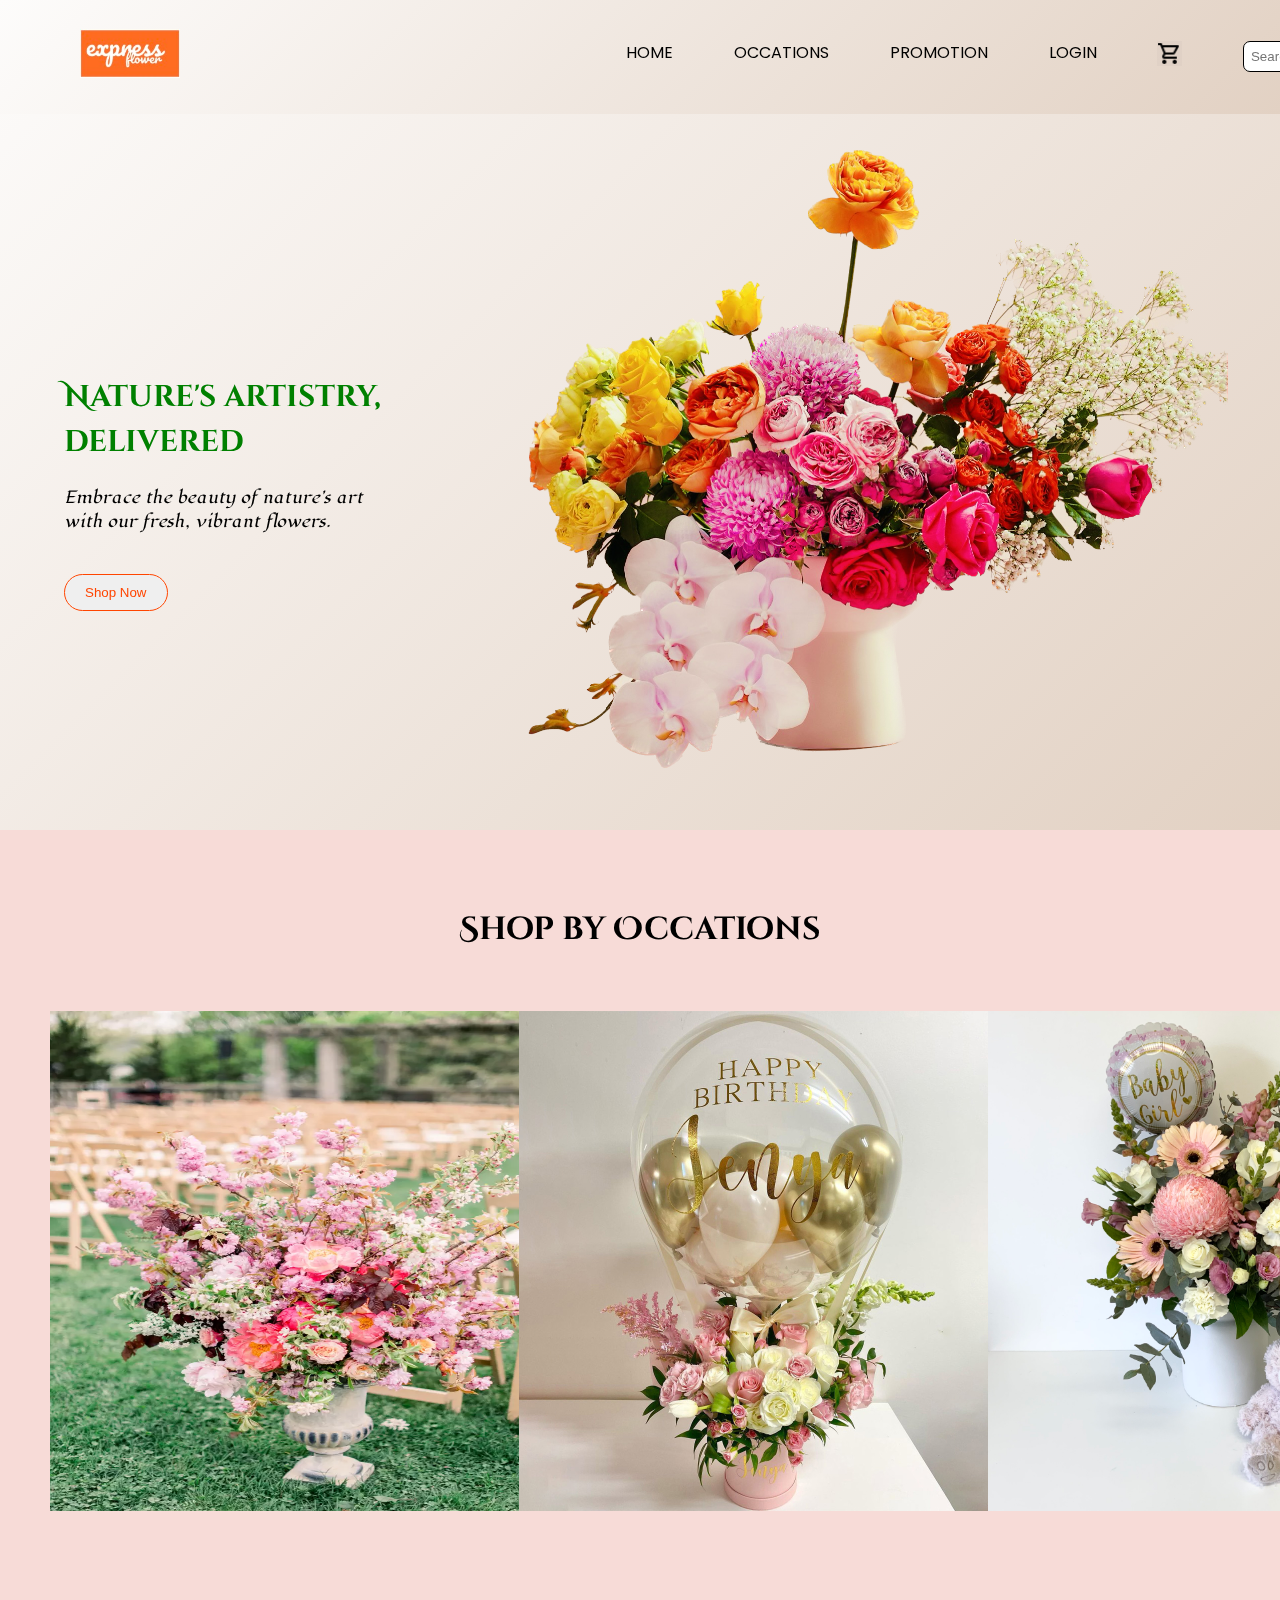
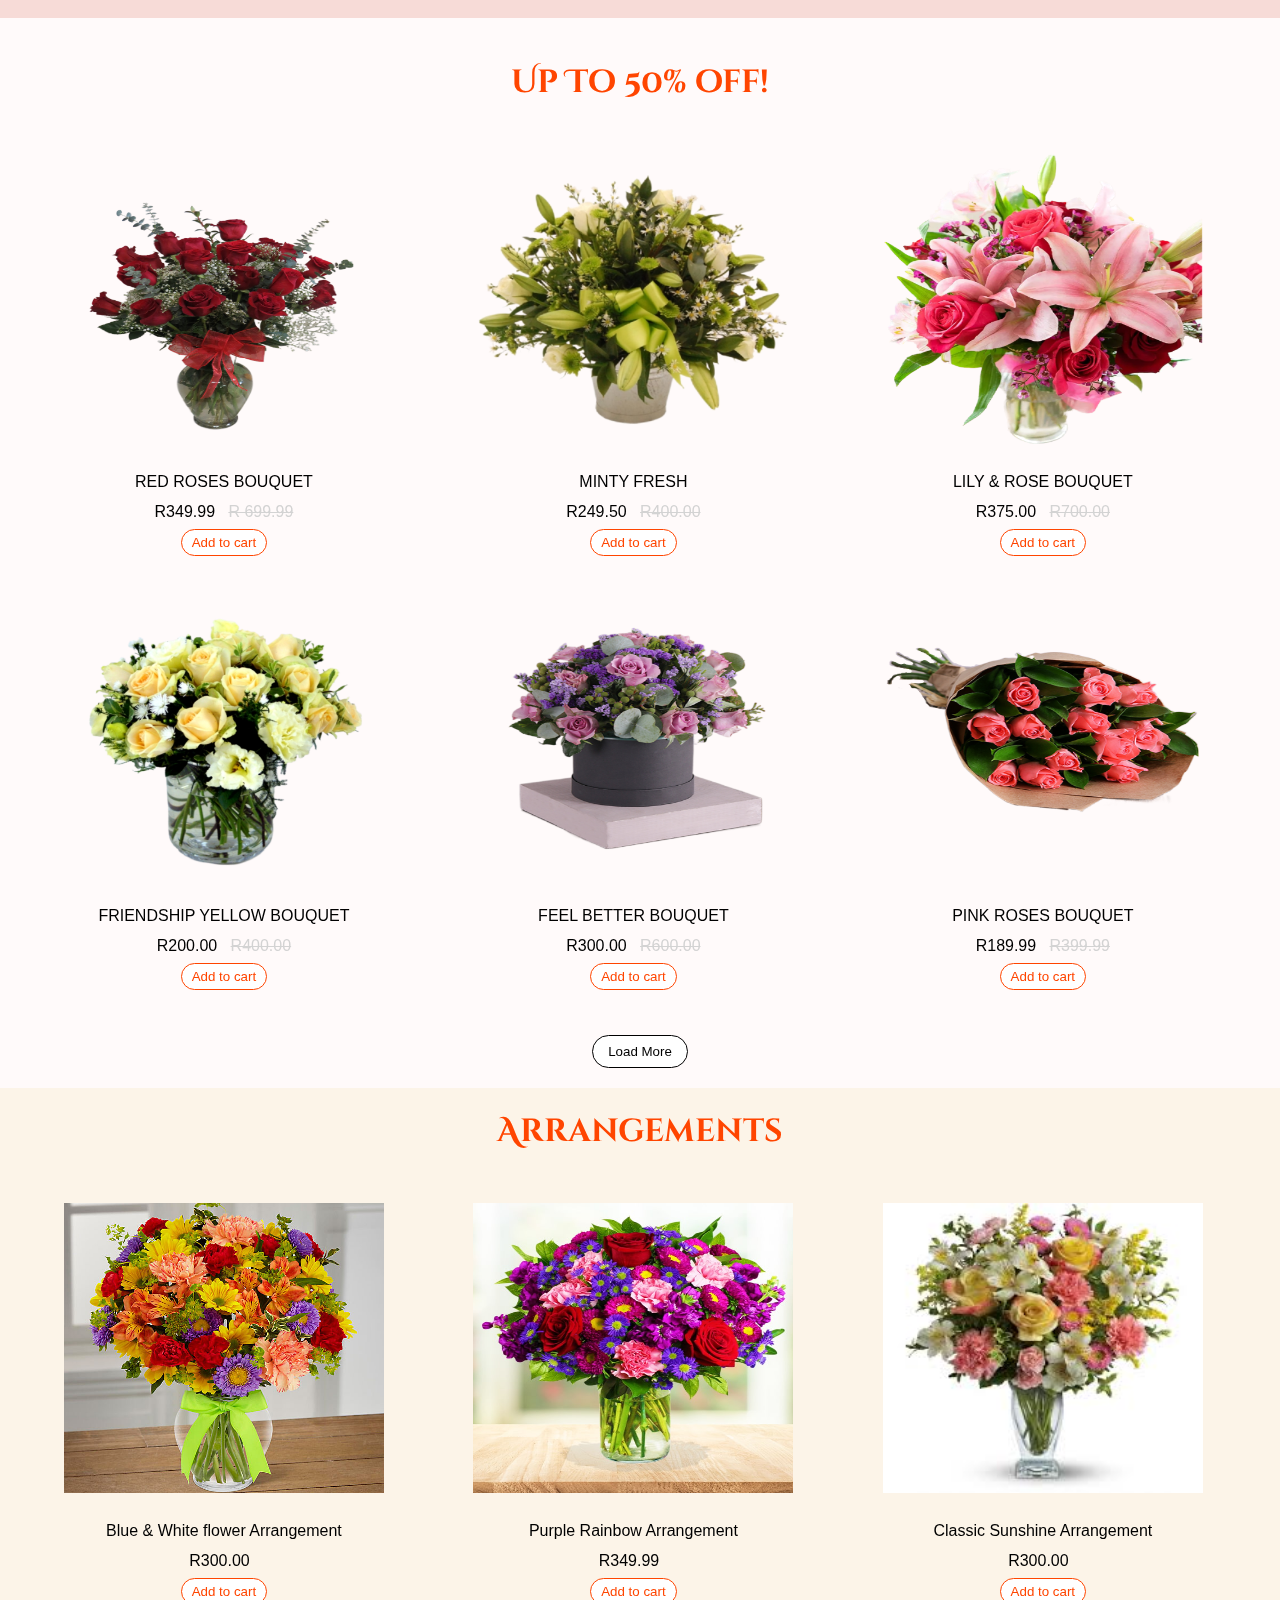
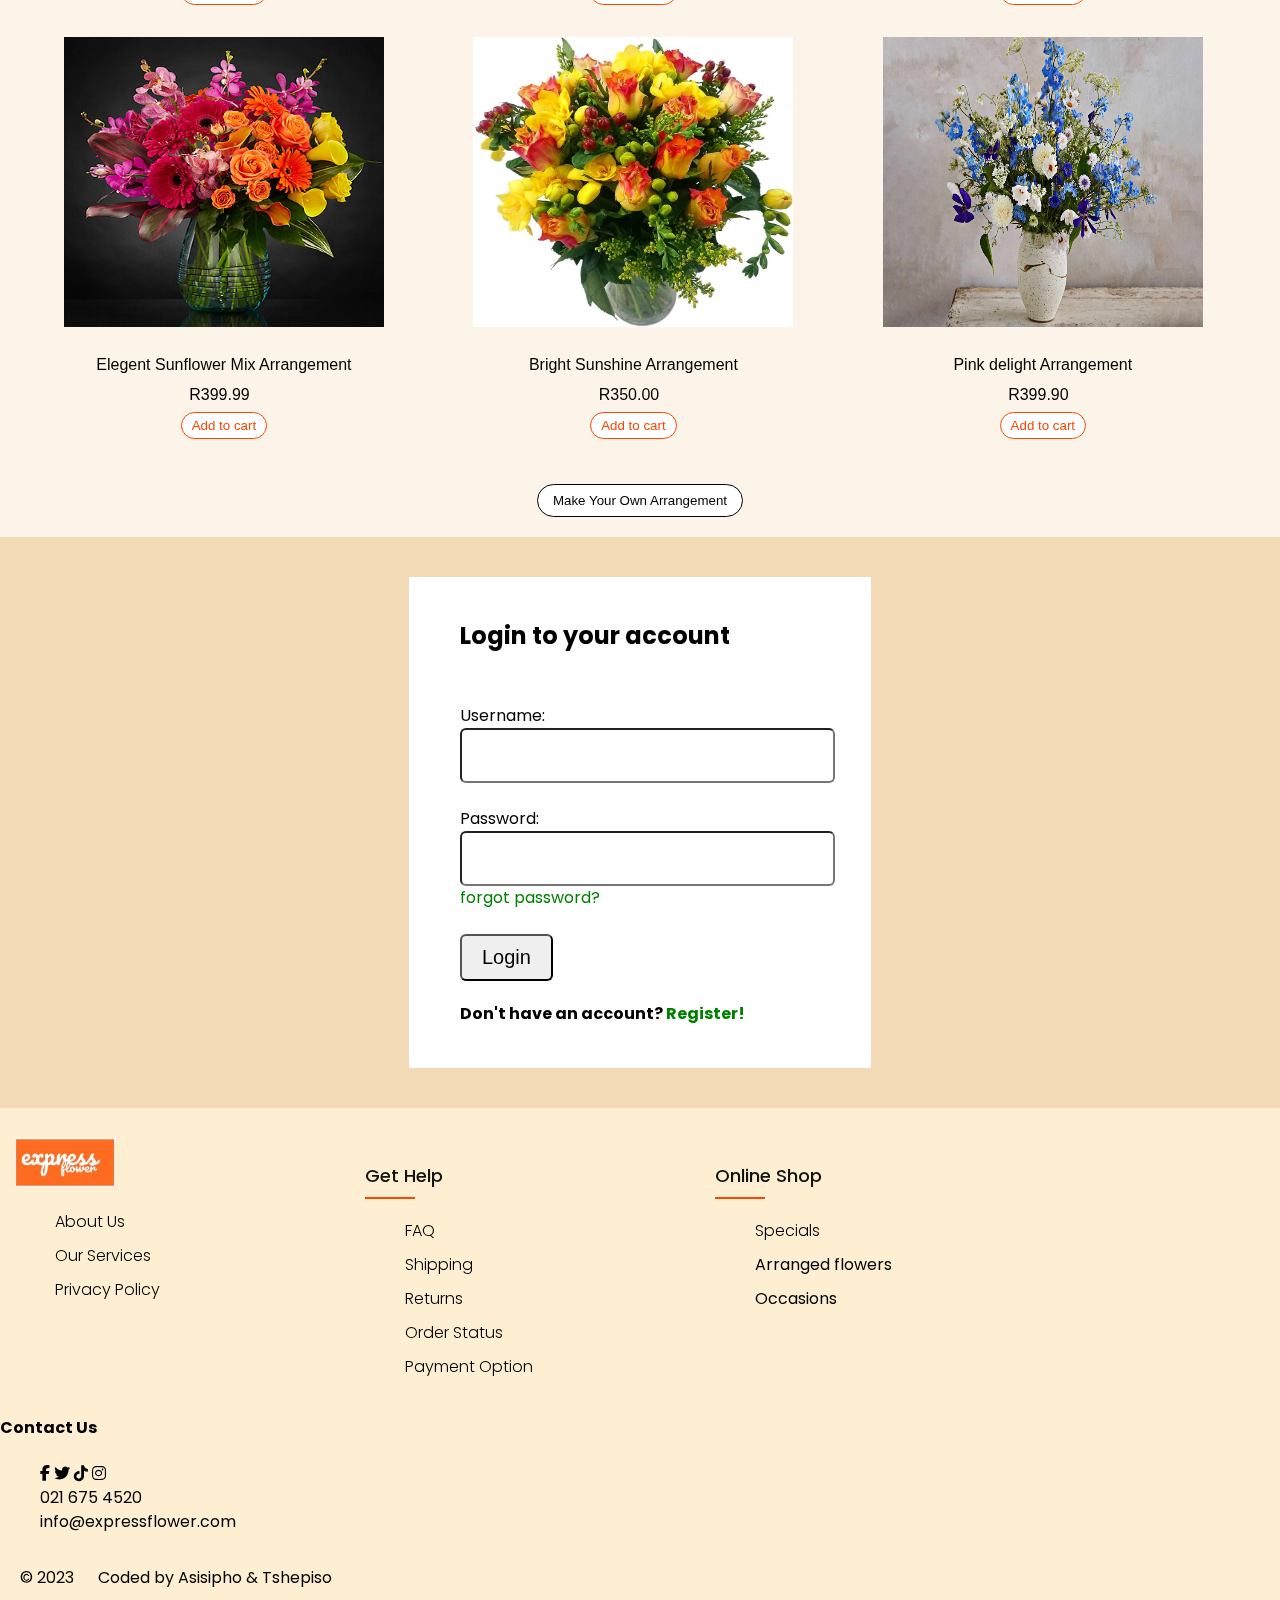
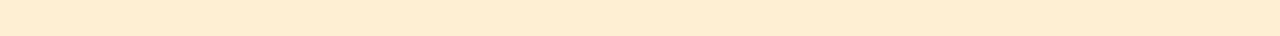
<file: index.html>
<!DOCTYPE html>
<html lang="en">
<head>
    <meta charset="UTF-8">
    <meta name="viewport" content="width=device-width, initial-scale=1.0">
    <title>Flower shop</title>
    <link rel="stylesheet" href="https://cdnjs.cloudflare.com/ajax/libs/font-awesome/4.7.0/css/font-awesome.min.css">
    <link rel="stylesheet" href="style.css">
    <link rel="stylesheet" type="text/css" href="https://cdnjs.cloudflare.com/ajax/libs/font-awesome/6.4.2/css/all.min.css">
    <style>
      @import url('https://fonts.googleapis.com/css2?family=Lugrasimo&display=swap');
      @import url('https://fonts.googleapis.com/css2?family=Cinzel+Decorative&display=swap');
    </style>
</head>
<body>
  <section>
    <!--NavBar Section-->
    <nav class="navBar">

     <a href="#home"><li class="logo"><img src="./images/ca722330d4924e10bb99f22bb67af67c.jpeg" alt="logo" width="100px"></li></a>

      <ul class="nav-items">
        <li class="navLi"><a href="#home">HOME</a></li> 
        <li class="navLi"><a href="#occations">OCCATIONS</a></li>
        <li class="navLi"><a href="#promo">PROMOTION</a></li>
        <li class="navLi"><a href="#login-form">LOGIN</a></li>
        <li class="navLi"><img src="./images/cart.png" alt="cart" width="25px"></li>
        <li class="navLi search-cont"><input class="navButton" id="search" type="text" placeholder="Search..."><i class="fa fa-search"></i></li> 
      </ul>
    </nav>
<!--end of NavBar-->



<!--home Section-->

  <div id="home">

    <div class="tagline">
        <h1 class="home-heading">Nature's artistry, delivered</h1>
        <p class="home-text">Embrace the beauty of nature's art with our fresh, vibrant flowers.</p>
        <button class="homeButton">Shop Now</button>
    </div>

      <div class="homeFlower">
        <img src="./images/flowers.png" alt="flowers" width="700px">
      </div>
  </div>
 
  </section>
   <!--End of home section-->

      <!--Occassions section-->

      <div class="occ-header">
        <h1 id="occations">Shop by Occations</h1>
      </div>
    
        <div id="occ-container">
          <div class="occ-slide">
              <img src="./Occations/Wedding.webp" alt="wedding" width="500px" height="500px" class="wedding">
              <div class="overlay">Weddings</div>
          </div>
    
          <div class="occ-slide">
              <img src="./Occations/Birthday.jpeg" alt="birthday" width="500px" height="500px" class="wedding">
              <div class="overlay">Birthdays</div>
          </div>
          
          <div class="occ-slide">
              <img src="./Occations/Baby Shower.jpeg" alt="shower" width="500px" height="500px">
              <div class="overlay">Baby Showers</div>
          </div>
    
          <div class="occ-slide">
              <img src="./Occations/Congrats.jpeg" alt="congrats" width="500px" height="500px">
              <div class="overlay">Congratulations</div>
          </div>
    
          <div class="occ-slide">
              <img src="./Occations/Love.webp" alt="love" width="500px" height="500px">
              <div class="overlay">Love</div>
          </div>
            
          <div class="occ-slide">
              <img src="./Occations/funeral.jpg" alt="funeral" width="500px" height="500px">
              <div class="overlay">funeral</div>
          </div>
        </div>
    
    
    <!--end of occations section-->

       <!--Promotions sections-->
<div id="promo">

  <div class="header">
   <h1> Up To 50% off! 
   </h1>
  </div>

   <div class="promo-container">
     <div class="column">
         <img src="./promo/Promo1.png" alt="flower" width="100px" height="290px">
         <p class="desc"> RED ROSES BOUQUET <br>
             R349.99 &nbsp; <s>R 699.99</s> <br>
           <button>Add to cart</button>
          </p>
         <img src="./promo/Promo2.png" alt="flower" width="100px" height="290px">
         <p class="desc">FRIENDSHIP YELLOW BOUQUET<br>
           R200.00 &nbsp; <s>R400.00</s>  <br>
           <button>Add to cart</button>
         </p>
       </div>
   </div>
   
   <div class="promo-container">
     <div class="column">
         <img src="./promo/Promo5.png" alt="flower" width="100px" height="290px">
         <p class="desc">MINTY FRESH <br>
            R249.50 &nbsp; <s>R400.00</s>  <br>
           <button>Add to cart</button>
         </p>
         <img src="./promo/Promo4.png" alt="flower" width="100px" height="290px">
         <p class="desc">FEEL BETTER BOUQUET <br>
            R300.00 &nbsp; <s>R600.00</s>  <br>
           <button>Add to cart</button>
         </p>
     </div>
   </div>

   <div class="promo-container">
     <div class="column">
         <img src="./promo/Promo6.png" alt="flower" width="100px" height="290px">
         <p class="desc">LILY & ROSE BOUQUET <br>
             R375.00 &nbsp; <s>R700.00</s><br>
           <button>Add to cart</button>
         </p>
         <img src="./promo/Promo3.png" alt="flower" width="100px" height="290px">
         <p class="desc"> PINK ROSES BOUQUET <br>
             R189.99 &nbsp; <s>R399.99</s> <br>
           <button>Add to cart</button>
         </p>
     </div>
   </div>
   <span>
   <button class="more">Load More</button>
    </span>
</div>

  <!--End of promotions Section-->

  <!--Arrangements Section-->
<div id="Arrangement">

  <h1 class="header"> Arrangements</h1>

  <div class="arranged-container">
    <div class="column">
        <img src="./Arrangements/flower pic 7.jpg" alt="flower" width="100px" height="290px">
        <p class="desc"> Blue & White flower Arrangement <br>
            R300.00 &nbsp;<br>
          <button>Add to cart</button>
         </p>
        <img src="./Arrangements/flower pic 2.jpg" alt="flower" width="100px" height="290px">
        <p class="desc">Elegent Sunflower Mix Arrangement<br>
          R399.99 &nbsp; <br>
          <button>Add to cart</button>
        </p>
      </div>
  </div>
  <div class="arranged-container">
     <div class="column">
         <img src="./Arrangements/flower pic 3.jpg" alt="flower" width="100px" height="290px">
         <p class="desc"> Purple Rainbow Arrangement <br>
             R349.99 &nbsp;<br>
           <button>Add to cart</button>
          </p>
         <img src="./Arrangements/flower pic 4.jpg" alt="flower" width="100px" height="290px">
         <p class="desc">Bright Sunshine Arrangement<br>
           R350.00 &nbsp; <br>
           <button>Add to cart</button>
         </p>
       </div>
   </div>
   
   <div class="arranged-container">
     <div class="column">
         <img src="./Arrangements/flower pic 5.jpg" alt="flower" width="100px" height="290px">
         <p class="desc">Classic Sunshine Arrangement <br>
            R300.00 &nbsp; <br>
           <button>Add to cart</button>
         </p>
         <img src="./Arrangements/flower pic 1.jpg" alt="flower" width="100px" height="290px">
         <p class="desc">Pink delight Arrangement <br>
            R399.90 &nbsp; <br>
           <button>Add to cart</button>
         </p>
     </div>
   </div>
   <span>
       <button class="more">Make Your Own Arrangement</button>
   </span>
 </div>
  <!--End of Arrangement Section-->




<!--form elements-->
<div class="form-container">
<form id="login-form" >
  <h2>Login to your account</h2>
  <Label for="login-Username" class="loginUsername">Username:</Label> <br>
  <input type="Username" id="Username" class="input-box"><br><br>
  <Label for="Email Address">Password:</Label><br>
  <input type="text" type="password" id="Password" class="input-box"><br>
  <a href="#">forgot password?</a> <br><br>
  <button class="login-button">Login</button>
   <h4>Don't have an account? <a class="register" href="#">Register!</a></h4>

</form>
</div>
<!--End of Form-->

<!--Footer-->

<footer class="Footer">
  <div class="Container">
    <div class="row">
      <div class="footer-col">
        <img src="./images/ca722330d4924e10bb99f22bb67af67c.jpeg" alt="logo" width="100px">
        <ul>
          <li><a href="#">About Us</a></li>
          <li><a href="#">Our Services</a></li>
          <li><a href="#">Privacy Policy</a></li>
        </ul>
      </div>
      <div class="footer-col">
        <h4>Get Help</h4>
        <ul>
          <li><a href="#">FAQ</a></li>
          <li><a href="#">Shipping</a></li>
          <li><a href="#">Returns</a></li>
          <li><a href="#">Order Status</a></li>
          <li><a href="#">Payment Option</a></li>
        </ul>
      </div>
      <div class="footer-col">
        <h4>Online Shop</h4>
        <ul>
          <li><a href="#">Specials</a></li>
          <li><a href="#"></a>Arranged flowers</li>
          <li><a href="#"></a>Occasions</li>
          <li><a href="#"></a></li>
        </ul>
      </div>
      <div class="social-icons">
        <h4>Contact Us</h4>

        <ul>
          <li>
          <a href="#"><i class="fab fa-facebook-f"></i></a>
          <a href="#"><i class="fab fa-twitter"></i></a>
          <a href="#"><i class="fab fa-tiktok"></i></a>
          <a href="#"><i class="fab fa-instagram"></i></a>
          </li>
          <li>021 675 4520</li>
          <li><a href="#">info@expressflower.com</a></li>
        </ul>
      </div>

    </div>
  </div>
<p>&emsp; © 2023 &emsp; Coded by Asisipho & Tshepiso</p>
</footer>
<!--End of Footer-->

</body> 
</html>
</file>
<file: style.css>
@import url('https://fonts.googleapis.com/css2?family=Barlow:ital,wght@0,100;1,100&family=Poppins:wght@200&display=swap');
body {
  line-height: 1.5;
  font-family: 'Poppins', sans-serif;
}
  .navBar { display: flex;
    position:fixed;
    top: 0;
    z-index: 1;
    background: linear-gradient(135deg, #fdfcfb 0%, #e2d1c3 100%);
    overflow: auto;
    width: 100%;
    padding: 0;
    align-items: center;
    padding: 25px 0;
}

li a {color:black;
  text-decoration: none;
}

  li a:hover { color: orange}
  
 .nav-items {list-style: none;
  margin-left: 38%;
   display: flex;}
     
    
.navLi {margin-right: 12%;}


   .logo { margin-left: 80%;
    list-style-type: none;
  
  }
  .search-cont {position: relative;
  }

  .search-cont i { position:absolute;
    top: 45%;
    right: 15px;
    transform: translateY(-50%);
   cursor: pointer;}

  body {margin: 0;}
  
  .navButton {
    padding: 7px;
  border: 1px solid black;
  border-radius: 7px;
}
  
  .navLi:hover {cursor: pointer;
  }
  
  #home { padding: 150px 0 55px 0;
  display: flex;
  width: 100%;
  }
  .home-heading { font-size: 30px;
                  color: green;
                  font-family: 'Cinzel Decorative', cursive;
  }
  .home-text { font-family: 'Lugrasimo', cursive;}
  
  .homeButton {padding: 10px 20px;
  border: orangered 1px solid;
  color: orangered;
  border-radius: 20px;
  cursor: pointer;
  margin-top: 25px;
}

  .homeButton:hover {background-color: orange;
                      border: 1px solid orange;
                      color: white;
  }
  
  .tagline {width: 100; 
  margin: 16% 10% 10% 5%;
  font-family: Georgia, 'Times New Roman', Times, serif;
  }
  
  .homeFlower {width: 100%;
    overflow:auto;
  }

  section { background: linear-gradient(135deg, #fdfcfb 0%, #e2d1c3 100%);}


  .header {text-align: center;
    padding-top: 20px;
    color:orangered;

}

  .promo-container { float: left;
  width: 24.99%;
  margin: 2% 2% 1% 5%;
}

.column img {
  width: 100%;
  box-sizing: border-box;
}
.column p { text-align: center;
            font-family: 'Gill Sans', 'Gill Sans MT', Calibri, 'Trebuchet MS', sans-serif;
            line-height: 30px ;
}
.column button { padding: 5px 10px;
                border-radius: 30px;
                margin-bottom: 5%;
                border: 1px solid orangered;
                color: orangered;
                background-color: white;
                
              }
.column button:hover {cursor: pointer;
                      background-color: orange;
                      border: 1px solid orange;
                      color: white;
                    }

s {color: lightgray;}


.more {
  padding: 8px 15px;
  border: 1px solid black;
  color: black;
  background-color: white;
  border-radius: 50px;
  cursor: pointer;
  }
#promo {
  background-color:#FFFAFA;
}
  #promo span{ display: block;
   text-align: center;
  padding-bottom: 20px;
  
  }

.occ-header{ 
            text-align: center;
            font-family: 'Cinzel Decorative', cursive;
            background-color:#F7DBD7;
            padding: 55px 0 5px 0;
}
#occ-container {
  background-color:#F7DBD7;
  overflow:auto;
  white-space:nowrap;
  padding: 30px 50px 100px 50px;
  margin-top: 0;
}

                          
.occ-slide{
  position:relative;
  width: 50%;
  max-width: 300px;
  display: inline-block;
  margin-right: 14%;
}

.overlay {
  position: absolute;
  bottom: 0;
  background: rgba(0, 0, 0, 0.5);
  width: 100%;
  color: white;
  padding: 50px 100px;
  margin-bottom: 3px;
  font-size: 20px;
  text-align: center;
  opacity: 0;
  font-family: 'Cinzel Decorative', cursive;
  cursor: pointer;
}

.occ-slide:hover .overlay {
  opacity: 1;
}

#Arrangement span{ display: block;
  text-align: center;
 padding-bottom: 20px;
}
 .header {font-family: 'Cinzel Decorative', cursive;
  margin-top: 0;
 }
 
.Footer{
  padding: 30px 0;
  background-color: #FEEFD3;
}
.container{
  max-width: 1170px;
  
  padding-top: 20px;
}
.row{display:flex;
  flex-wrap: wrap;
}
ul{
  list-style: none;
}

.footer-col{
  width: 25%;
  padding: 0 15px;
}
.footer-col h4 {
  font-size: 18px;
  color: rgb(18, 18, 17);
  text-transform: capitalize;
  margin-bottom: 30px;
  font-weight: 500;
  position: relative;
  
}
.footer-col h4::before{
  content:'';
  position:absolute;
  left: 0;
  bottom:-10px;
  background-color: orangered;
  height: 2px;
  box-sizing: border-box;
  width:50px;
}
.footer-col ul li:not(:last-child){
  margin-bottom: 10px;
}
.footer-col ul li a{
  font-size: 16px;
  text-transform: capitalize;
  color: black;
  text-decoration: none;
  font-weight: 300;
  color: black;
  display: block;
  transition: all 0.3s ease;
}
.social-icons ul li a:hover{
  color: black;
  padding-top: 15px;
  
}
.social-icons .socials a:hover{
color: white;
}
.footer {
  text-align: left ;
}
#Arrangement {
  background-color: #FCF4E8;
  
}
.arranged-container { float: left;
  width: 24.99%;
  margin: 2% 2% 1% 5%;
}

.form-container{
  display: grid;
 place-items: center;
  background-color:#F2DAB6;
  padding: 40px 0;
}
#login-form {
   border: solid 1px white;
  background-color: white;
  margin: 0 40%;
  min-width: 40vh;
  padding: 20px 50px;
  
}
form h2 {margin-bottom: 50px;}


.input-box {
  padding: 5% 27%;
  border-radius: 6px ;
}
form button {
  padding: 10px 20px;
  font-size: 20px;
  border-radius: 6px;
}
form button:hover {
  cursor: pointer;
}
a {text-decoration: none;
color: green;
}
</file>
